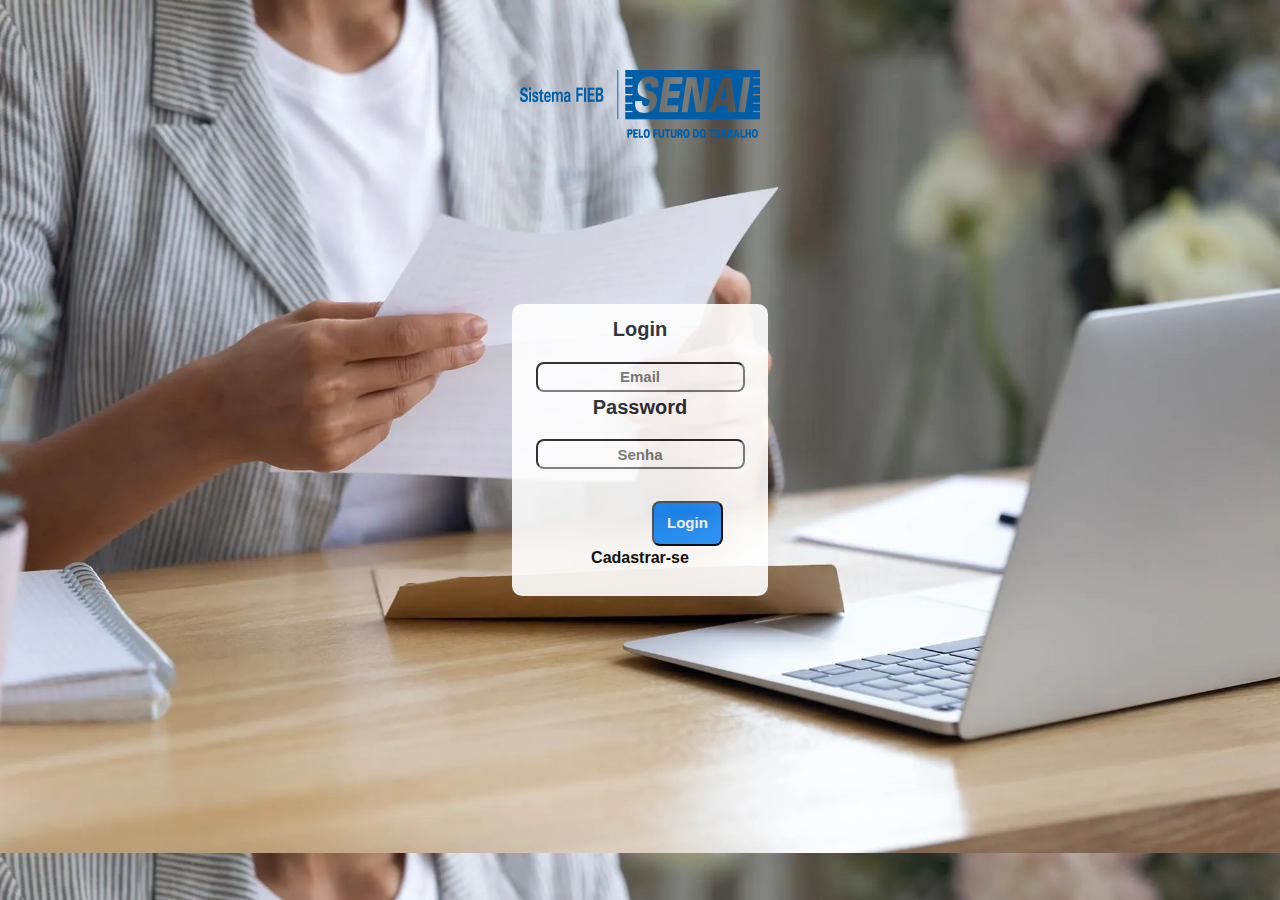
<file: index.html>
<!DOCTYPE html>

<html lang="pt-br">

<head>
    <!-- Required meta tags -->
    <meta charset="utf-8">
    <meta name="viewport" content="width=device-width, initial-scale=1, shrink-to-fit=no">
    <link rel="shortcut icon" href="favicon.ico" type="image/x-icon">
    <!-- Bootstrap CSS -->
    <link rel="stylesheet" href="https://stackpath.bootstrapcdn.com/bootstrap/4.3.1/css/bootstrap.min.css" integrity="sha384-ggOyR0iXCbMQv3Xipma34MD+dH/1fQ784/j6cY/iJTQUOhcWr7x9JvoRxT2MZw1T" crossorigin="anonymous">
    <title>Login</title>
    <link rel="stylesheet" href="index.css">
</head>

<body>
<div class="main-index">

    <div class="esqueleto-cima">
        <img src="logo-responsivo.png">
    </div>

    <form name="login" method="POST" action="valida.php" >

            <div class="estrutura-login">
            <div class="sistema-user">
                <p>Login</p>
                <input class="input-login" type="text" id="i_email" name="email" placeholder="Email" autofocus>
            </div>

                    <div class="sistema-senha">
                        <p>Password</p>
                        <input class="input-senha" type="password" id="i_senha" name="senha" placeholder="Senha" autofocus>
                    </div>

                <input class="butao" type="submit" value="Login">
               
                        
                                <div class="outros">
                                
                                    <p><a href="cadastro.html">Cadastrar-se</a></p>
                                </div>
                                

            </div>
    </form>
    </div>
     <!-- Optional JavaScript -->
    <!-- jQuery first, then Popper.js, then Bootstrap JS -->
    <script src="https://code.jquery.com/jquery-3.3.1.slim.min.js" integrity="sha384-q8i/X+965DzO0rT7abK41JStQIAqVgRVzpbzo5smXKp4YfRvH+8abtTE1Pi6jizo" crossorigin="anonymous"></script>
    <script src="https://cdnjs.cloudflare.com/ajax/libs/popper.js/1.14.7/umd/popper.min.js" integrity="sha384-UO2eT0CpHqdSJQ6hJty5KVphtPhzWj9WO1clHTMGa3JDZwrnQq4sF86dIHNDz0W1" crossorigin="anonymous"></script>
    <script src="https://stackpath.bootstrapcdn.com/bootstrap/4.3.1/js/bootstrap.min.js" integrity="sha384-JjSmVgyd0p3pXB1rRibZUAYoIIy6OrQ6VrjIEaFf/nJGzIxFDsf4x0xIM+B07jRM" crossorigin="anonymous"></script>
</body>

</html>
</file>
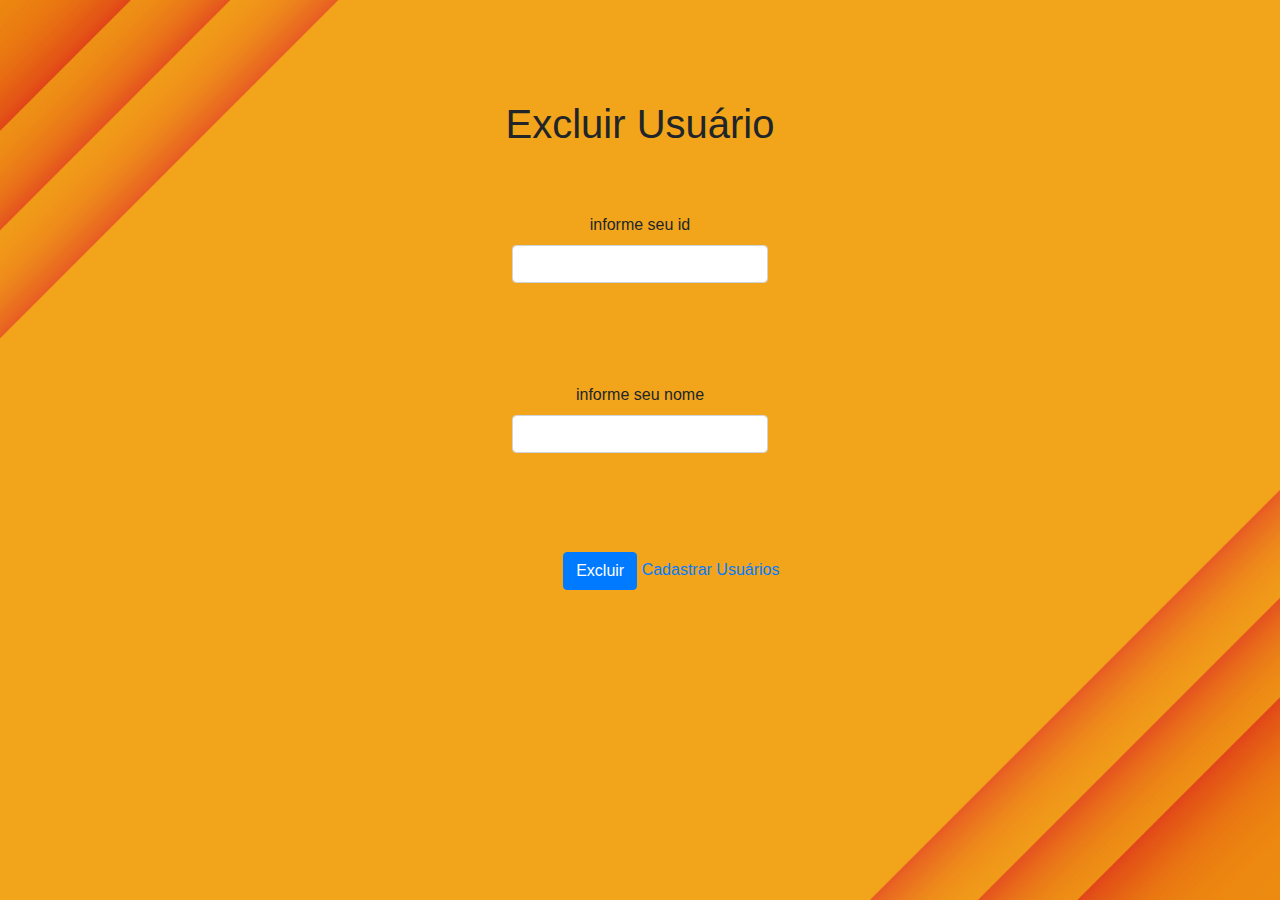
<file: excluirUser.html>
<!doctype html>
<html lang="pt-br">
  <head>
    <title>Excluir Usuário</title>
    <!-- Required meta tags -->
    <meta charset="utf-8">
    <meta name="viewport" content="width=device-width, initial-scale=1, shrink-to-fit=no">
    <link rel="shortcut icon" href="favicon.ico" type="image/x-icon">
    <link rel="stylesheet" href="excluirUser.css">
    <!-- Bootstrap CSS -->
    <link rel="stylesheet" href="https://stackpath.bootstrapcdn.com/bootstrap/4.3.1/css/bootstrap.min.css" integrity="sha384-ggOyR0iXCbMQv3Xipma34MD+dH/1fQ784/j6cY/iJTQUOhcWr7x9JvoRxT2MZw1T" crossorigin="anonymous">
  </head>
  <body>
    <h1>Excluir Usuário</h1>
    <form method="POST" action="excluir_user.php" name="exclusao" onsubmit=" return excluir()">
      <div class="mb-3">
        <label for="exampleInputEmail1" class="form-label">informe seu id</label>
        <input type="text" name="id" id="i_id" class="form-control" id="exampleInputEmail1" aria-describedby="emailHelp" >
      </div>
      <div class="mb-3">
        <label for="exampleInputEmail1" class="form-label">informe seu nome</label>
        <input type="text" name="nome" class="form-control" id="exampleInputEmail1" aria-describedby="emailHelp">
      </div>
        <div>
            <BR>
              
         </div>
        <br>
        <div class="butoes">
          <button type="submit" class="btn btn-primary">Excluir</button>
          <a href="cadastro.html">Cadastrar Usuários</a>
       </div> 
    </form>
      
    <!-- Optional JavaScript -->
    <!-- jQuery first, then Popper.js, then Bootstrap JS -->
    <script src="https://code.jquery.com/jquery-3.3.1.slim.min.js" integrity="sha384-q8i/X+965DzO0rT7abK41JStQIAqVgRVzpbzo5smXKp4YfRvH+8abtTE1Pi6jizo" crossorigin="anonymous"></script>
    <script src="https://cdnjs.cloudflare.com/ajax/libs/popper.js/1.14.7/umd/popper.min.js" integrity="sha384-UO2eT0CpHqdSJQ6hJty5KVphtPhzWj9WO1clHTMGa3JDZwrnQq4sF86dIHNDz0W1" crossorigin="anonymous"></script>
    <script src="https://stackpath.bootstrapcdn.com/bootstrap/4.3.1/js/bootstrap.min.js" integrity="sha384-JjSmVgyd0p3pXB1rRibZUAYoIIy6OrQ6VrjIEaFf/nJGzIxFDsf4x0xIM+B07jRM" crossorigin="anonymous"></script>
  </body>
</html>
</file>
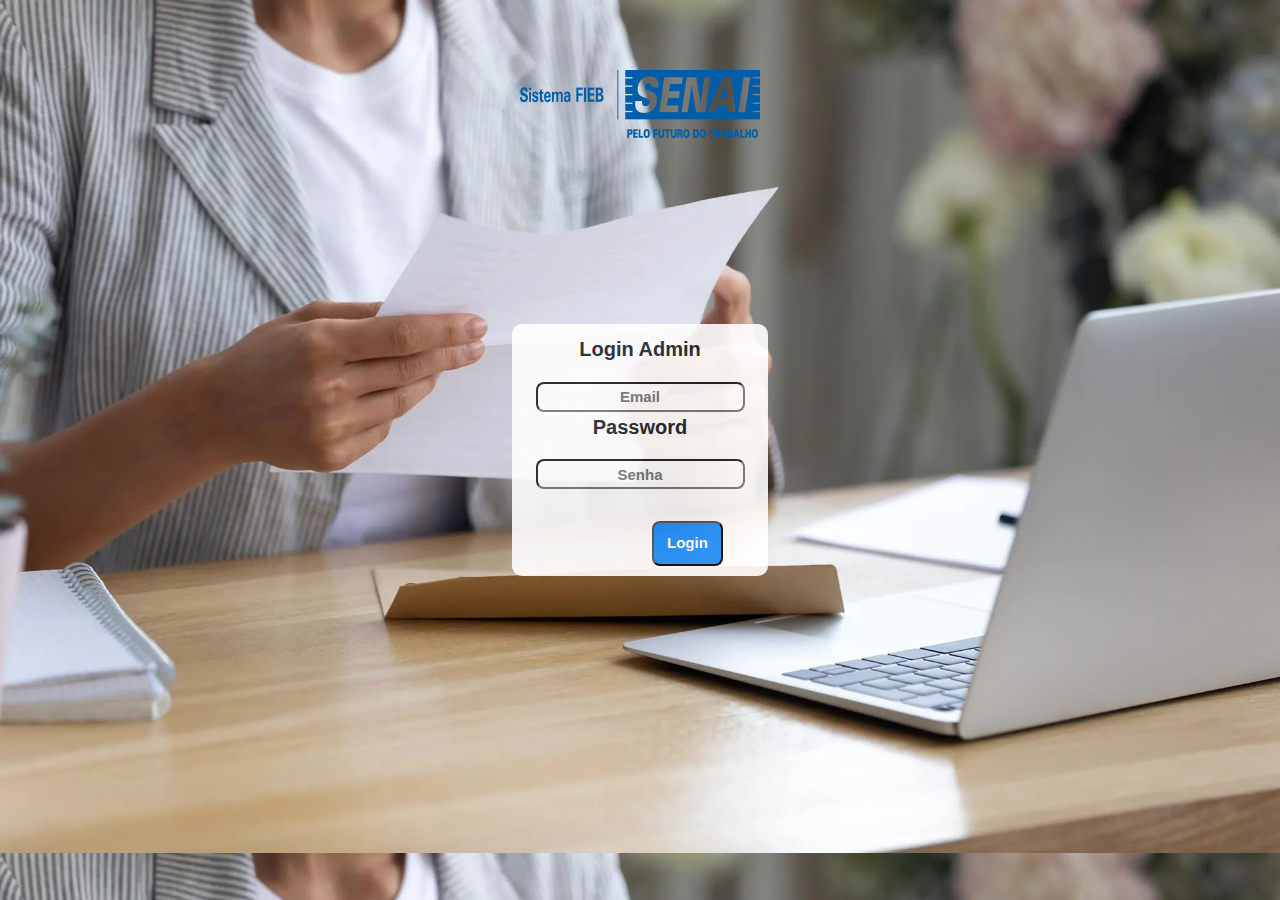
<file: indexAdmin.html>
<!DOCTYPE html>

<html lang="pt-br">

<head>
    <!-- Required meta tags -->
    <meta charset="utf-8">
    <meta name="viewport" content="width=device-width, initial-scale=1, shrink-to-fit=no">
    <link rel="shortcut icon" href="favicon.ico" type="image/x-icon">
    <!-- Bootstrap CSS -->
    <link rel="stylesheet" href="https://stackpath.bootstrapcdn.com/bootstrap/4.3.1/css/bootstrap.min.css" integrity="sha384-ggOyR0iXCbMQv3Xipma34MD+dH/1fQ784/j6cY/iJTQUOhcWr7x9JvoRxT2MZw1T" crossorigin="anonymous">
    <title>Login Admin</title>
    <link rel="stylesheet" href="index.css">
</head>

<body>
<div class="main-index">

    <div class="esqueleto-cima">
        <img src="logo-responsivo.png">
    </div>

    <form name="login" method="POST" action="validaAdmin.php" >

            <div class="estrutura-login">
            <div class="sistema-user">
                <p>Login Admin</p>
                <input class="input-login" type="text" id="i_email" name="email" placeholder="Email" autofocus>
            </div>

                    <div class="sistema-senha">
                        <p>Password</p>
                        <input class="input-senha" type="password" id="i_senha" name="senha" placeholder="Senha" autofocus>
                    </div>

                <input class="butao" type="submit" value="Login">
               
                        
                                

            </div>
    </form>
    </div>
     <!-- Optional JavaScript -->
    <!-- jQuery first, then Popper.js, then Bootstrap JS -->
    <script src="https://code.jquery.com/jquery-3.3.1.slim.min.js" integrity="sha384-q8i/X+965DzO0rT7abK41JStQIAqVgRVzpbzo5smXKp4YfRvH+8abtTE1Pi6jizo" crossorigin="anonymous"></script>
    <script src="https://cdnjs.cloudflare.com/ajax/libs/popper.js/1.14.7/umd/popper.min.js" integrity="sha384-UO2eT0CpHqdSJQ6hJty5KVphtPhzWj9WO1clHTMGa3JDZwrnQq4sF86dIHNDz0W1" crossorigin="anonymous"></script>
    <script src="https://stackpath.bootstrapcdn.com/bootstrap/4.3.1/js/bootstrap.min.js" integrity="sha384-JjSmVgyd0p3pXB1rRibZUAYoIIy6OrQ6VrjIEaFf/nJGzIxFDsf4x0xIM+B07jRM" crossorigin="anonymous"></script>
</body>

</html>
</file>
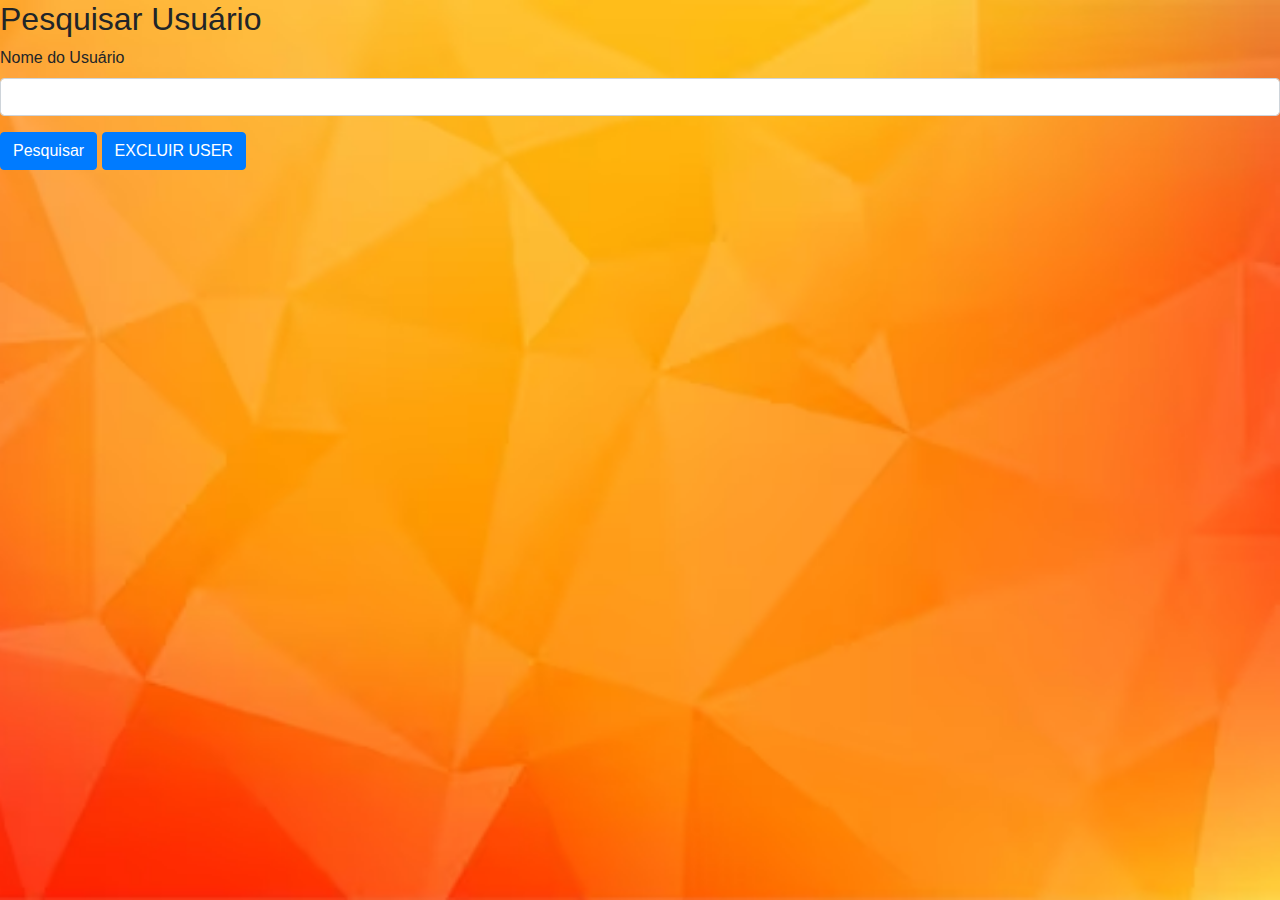
<file: pesquisarUser.html>
<!doctype html>
<html lang="pt-br">
  <head>
    <title>Pesquisa</title>
    <!-- Required meta tags -->
    <meta charset="utf-8">
    <meta name="viewport" content="width=device-width, initial-scale=1, shrink-to-fit=no">
    <link rel="stylesheet" href="pesquisaUsuario.css">
    <link rel="shortcut icon" href="favicon.ico" type="image/x-icon">
    <!-- Bootstrap CSS -->
    <link rel="stylesheet" href="https://stackpath.bootstrapcdn.com/bootstrap/4.3.1/css/bootstrap.min.css" integrity="sha384-ggOyR0iXCbMQv3Xipma34MD+dH/1fQ784/j6cY/iJTQUOhcWr7x9JvoRxT2MZw1T" crossorigin="anonymous">
  </head>
  <body>
    <h2>Pesquisar Usuário</h2>
    <form method="POST" action="listarUser.php">
        <div class="mb-3">
          <label for="exampleInputEmail1" class="form-label">Nome do Usuário</label>
          <input type="text" name="nome" class="form-control" id="exampleInputEmail1" aria-describedby="emailHelp">
        </div>
       
        <button type="submit" class="btn btn-primary">Pesquisar</button>
        <a name="" id="" class="btn btn-primary" href="excluirUser.html" role="button">EXCLUIR USER</a>
      </form>
    <!-- Optional JavaScript -->
    <!-- jQuery first, then Popper.js, then Bootstrap JS -->
    <script src="https://code.jquery.com/jquery-3.3.1.slim.min.js" integrity="sha384-q8i/X+965DzO0rT7abK41JStQIAqVgRVzpbzo5smXKp4YfRvH+8abtTE1Pi6jizo" crossorigin="anonymous"></script>
    <script src="https://cdnjs.cloudflare.com/ajax/libs/popper.js/1.14.7/umd/popper.min.js" integrity="sha384-UO2eT0CpHqdSJQ6hJty5KVphtPhzWj9WO1clHTMGa3JDZwrnQq4sF86dIHNDz0W1" crossorigin="anonymous"></script>
    <script src="https://stackpath.bootstrapcdn.com/bootstrap/4.3.1/js/bootstrap.min.js" integrity="sha384-JjSmVgyd0p3pXB1rRibZUAYoIIy6OrQ6VrjIEaFf/nJGzIxFDsf4x0xIM+B07jRM" crossorigin="anonymous"></script>
  </body>
</html>
</file>
<file: index.css>
body{
    margin: 0;
    padding: 10;
    overflow: hidden;
    background-image: url(xdxd.webp);
    background-size: 100%;
    
}

.esqueleto-cima{
    margin: 70px;
    display: flex;
    align-items: center;
    justify-content: center;
    
}

.estrutura-login{
    position: absolute;
    left: 50%;
    top: 50%;
    transform: translate(-50%,-50%);
    background: white;
    box-sizing: border-box;
    padding: 10px;
    border-radius: 10px;
    opacity: 90%;
    width: 20vw;
}

.butao{
    height: 50vh;
    width: 30%;
    margin-left: 130px;
    outline: none;
    background: dodgerblue;
    margin-top: 32px;
    color: white;
    border-radius: 30px;
    cursor: pointer;
    min-height: 5vh;
}

.estrutura-login  input{
    height: 30px;
    font-size: 15px;
    font-weight: 700;
    text-align: center;
    outline: none;
    border-radius: 8px;
}

.sistema-user{
    font-weight: 700;
    text-align: center; 
    font-size: 20px;
      
}

.sistema-senha{
    font-weight: 700;
    text-align: center; 
    font-size: 20px;
}

a{
    color:black;
    font-weight: 600;
    text-decoration: none;
}

.outros{
    text-align: center;
}
</file>
<file: excluirUser.css>
body{
    background-image: url(laranjinha.jpg);
    background-size: auto;
    background-repeat: no-repeat;
    background-position: 100%;
    backface-visibility: visible;
    background-attachment: fixed;
    background-size: cover;

}
a{
    font-display: unset;
    font-style: white;
    
}

.mb-3{
    text-align: center;
    margin-top: 100px;
    position: relative; 
    top: 50%;
    left: 50%;
    transform: translate(-50%,-50%);
    width: 20%;
    
    
}

.butoes{
   position: absolute;
   left: 44%;
    
    
}

h1{
    text-align: center;
    padding-top: 100px;
    
}
</file>
<file: pesquisaUsuario.css>
body{
    background-image: url(laranja.avif);
    background-size: auto;
    background-repeat: no-repeat;
    background-position: 100%;
    backface-visibility: visible;
    background-attachment: fixed;
    background-size: cover;

}
a{
    color: white;
}
</file>
